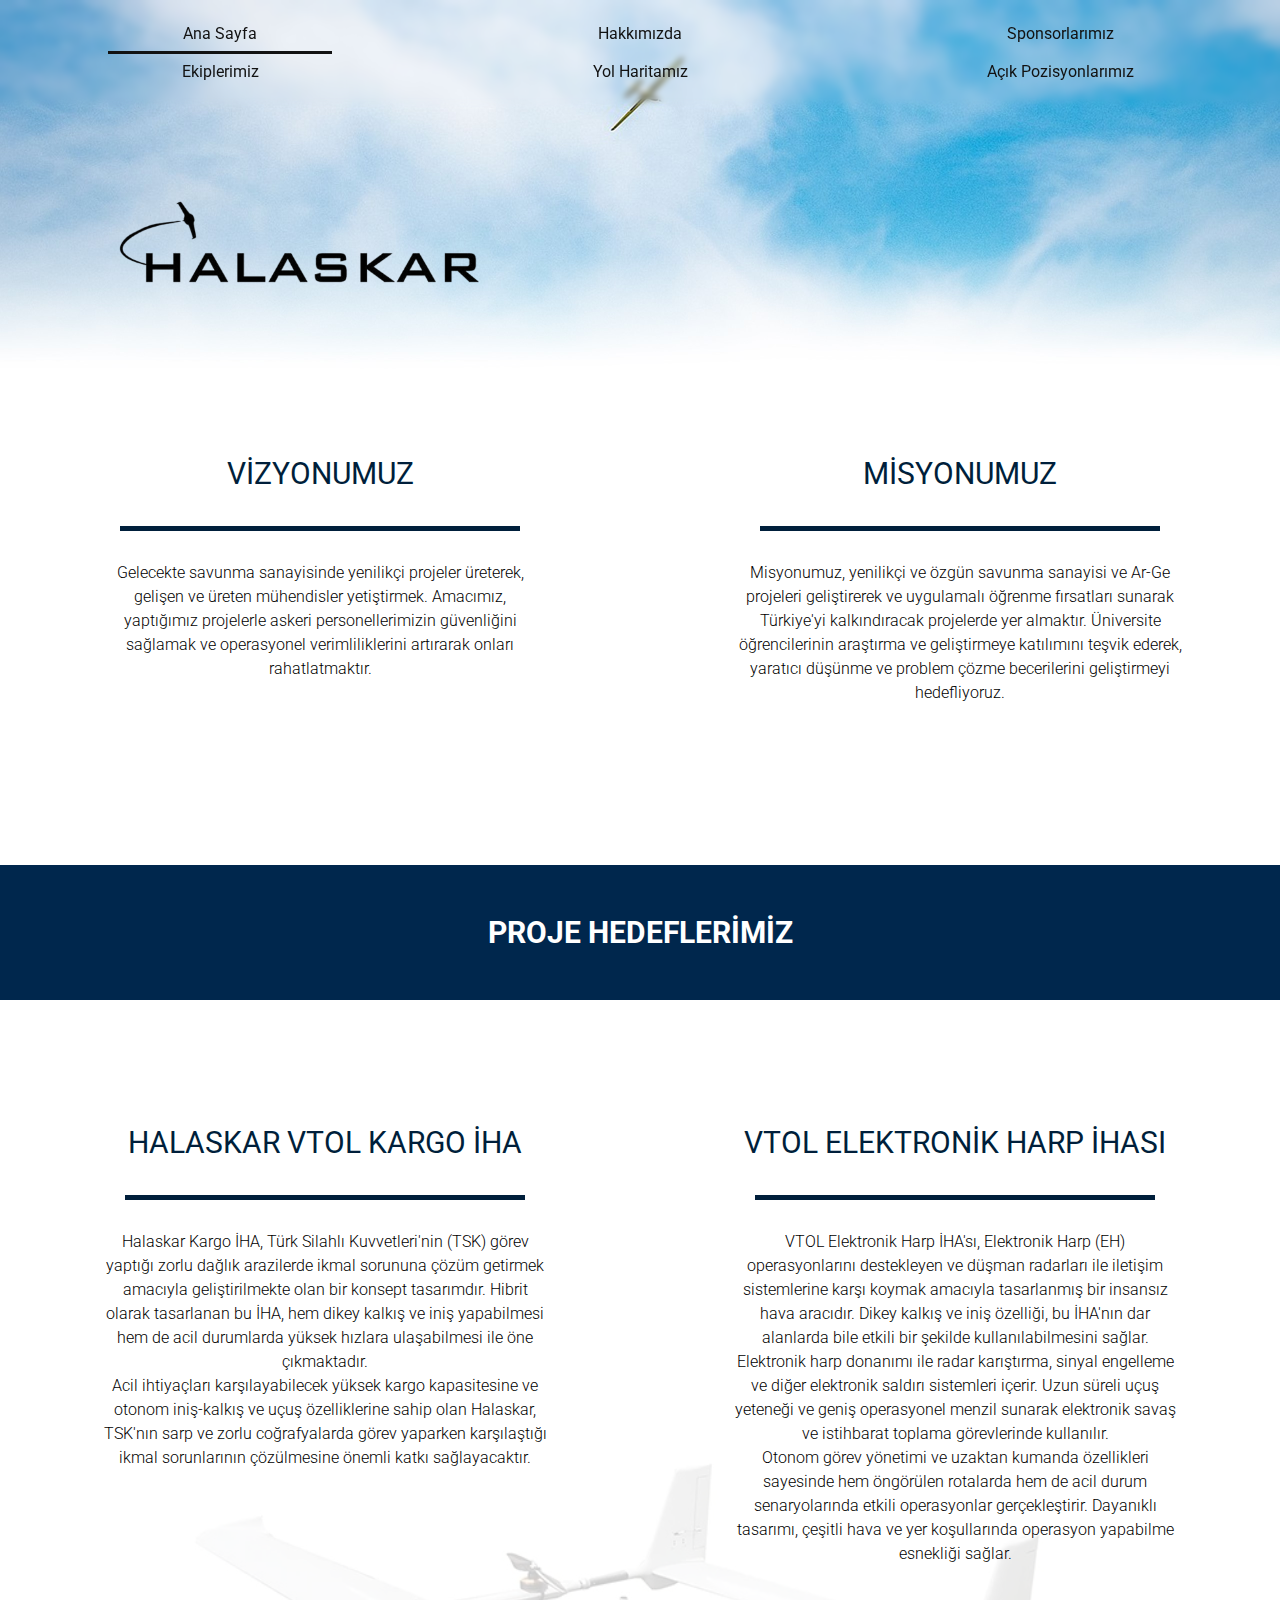
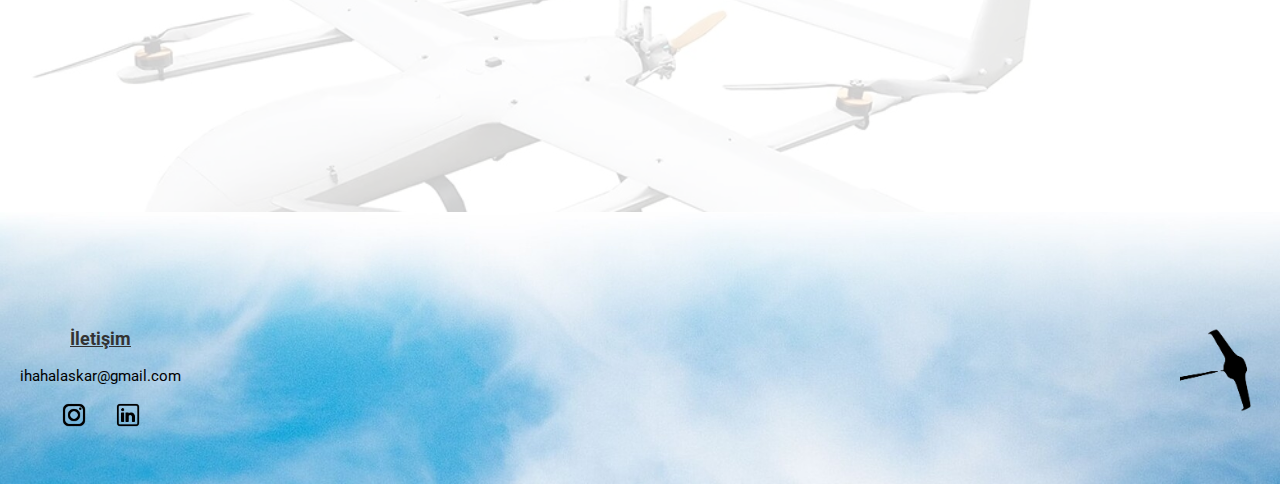
<file: index.html>
<!DOCTYPE html>
<html lang="en">
  <head>
    <meta charset="UTF-8" />
    <meta name="viewport" content="width=device-width, initial-scale=1.0" />
    <title>Halaskar</title>
    <link rel="stylesheet" href="styles.css" />
  </head>
  <body>
    <header class="header">
      <nav class="navbar">
        <a href="index.html" class="active">Ana Sayfa</a>
        <a href="hakkimizda.html" class="">Hakkımızda</a>
        <a href="sponsor.html" class="">Sponsorlarımız</a>
        <a href="ekiplerimiz.html" class="">Ekiplerimiz</a>
        <a href="yol_haritamiz.html" class="">Yol Haritamız</a>
        <a href="acik_pozisyonlar.html" class="">Açık Pozisyonlarımız</a>
      </nav>
    </header>
    <main> 
      <div class = "index-header">
        <div class="logo">
            <img src="assets/img/logos/logo arkaplansız.png" alt="Halaskar logo">
        </div>
      </div>
      <section class = "vizmis">
        <div class = "projects">
          <div class = "project">
            <div class = "title">
              <p>VİZYONUMUZ</p>
            </div>
            <hr class = "divider">
            <div class = "content">
              <p>Gelecekte savunma sanayisinde yenilikçi projeler üreterek, gelişen ve üreten mühendisler yetiştirmek. Amacımız, yaptığımız projelerle askeri personellerimizin güvenliğini sağlamak ve operasyonel verimliliklerini artırarak onları rahatlatmaktır.</p>
          </div>
        </div>
        <div class = "project">
          <div class = "title">
            <p>MİSYONUMUZ</p>
          </div>
          <hr class = "divider">
          <div class = "content">
            <p>Misyonumuz, yenilikçi ve özgün savunma sanayisi ve Ar-Ge projeleri geliştirerek ve uygulamalı öğrenme fırsatları sunarak Türkiye'yi kalkındıracak projelerde yer almaktır. Üniversite öğrencilerinin araştırma ve geliştirmeye katılımını teşvik ederek, yaratıcı düşünme ve problem çözme becerilerini geliştirmeyi hedefliyoruz.
              </p>
          </div>
        
      </section>
      <section class = "hedeflerimiz">
        <div class = "title mak">
          <h4>PROJE HEDEFLERİMİZ</h4>
        </div>
        <div class = "projects">
          <div class = "project">
            <div class = "title">
              <p>HALASKAR VTOL KARGO İHA</p>
            </div>
            <hr class = "divider">
            <div class = "content">
              <p>Halaskar Kargo İHA, Türk Silahlı Kuvvetleri'nin (TSK) görev yaptığı zorlu dağlık arazilerde
                ikmal sorununa çözüm getirmek amacıyla geliştirilmekte olan bir konsept tasarımdır.
                Hibrit olarak tasarlanan bu İHA, hem dikey kalkış ve iniş yapabilmesi hem de acil durumlarda yüksek hızlara ulaşabilmesi ile öne çıkmaktadır.
                <br>Acil ihtiyaçları karşılayabilecek yüksek kargo kapasitesine ve otonom iniş-kalkış ve
                uçuş özelliklerine sahip olan Halaskar, TSK'nın sarp ve zorlu coğrafyalarda görev yaparken
                
                karşılaştığı ikmal sorunlarının çözülmesine önemli katkı sağlayacaktır.</p>
          </div>
        </div>
        <div class = "project">
          <div class = "title">
            <p>VTOL ELEKTRONİK HARP İHASI</p>
          </div>
          <hr class = "divider">
          <div class = "content">
            <p>VTOL Elektronik Harp İHA'sı, Elektronik Harp (EH) operasyonlarını destekleyen
              ve düşman radarları ile iletişim sistemlerine karşı koymak amacıyla
              tasarlanmış bir insansız hava aracıdır. Dikey kalkış ve iniş özelliği, bu İHA'nın
              dar alanlarda bile etkili bir şekilde kullanılabilmesini sağlar.
              <br>Elektronik harp donanımı ile radar karıştırma, sinyal engelleme
              ve diğer elektronik saldırı sistemleri içerir.
              Uzun süreli uçuş yeteneği ve geniş operasyonel menzil sunarak
              elektronik savaş ve istihbarat toplama görevlerinde kullanılır.
              <br>Otonom görev yönetimi ve uzaktan kumanda özellikleri sayesinde
              hem öngörülen rotalarda hem de acil durum senaryolarında etkili operasyonlar gerçekleştirir.
              Dayanıklı tasarımı, çeşitli hava ve yer koşullarında operasyon yapabilme esnekliği sağlar.
              </p>
          </div>
        
      </section>
    </main>

     <footer class="index-footer">
        <div class="contact">
            <h3><u>İletişim</u></h3>
            <p><a href="mailto:ihahalaskar@gmail.com">ihahalaskar@gmail.com</a></p>
            <div class="socials">
                <a href="https://www.instagram.com/ituhalaskar/" target="_blank"><img src="assets/img/logos/instagram.png" alt="Instagram"></a>
                <a href="https://www.linkedin.com/company/halaskar-i%CC%87ha-tak%C4%B1m%C4%B1/" target="_blank"><img src="assets/img/logos/linkedin.png" alt="LinkedIn"></a>
            </div>
        </div>
        <div class="logo">
            <img src="images/kucuklogo.png" alt="Halaskar logo">
        </div>
    </footer>
  </body>
</html>
</file>
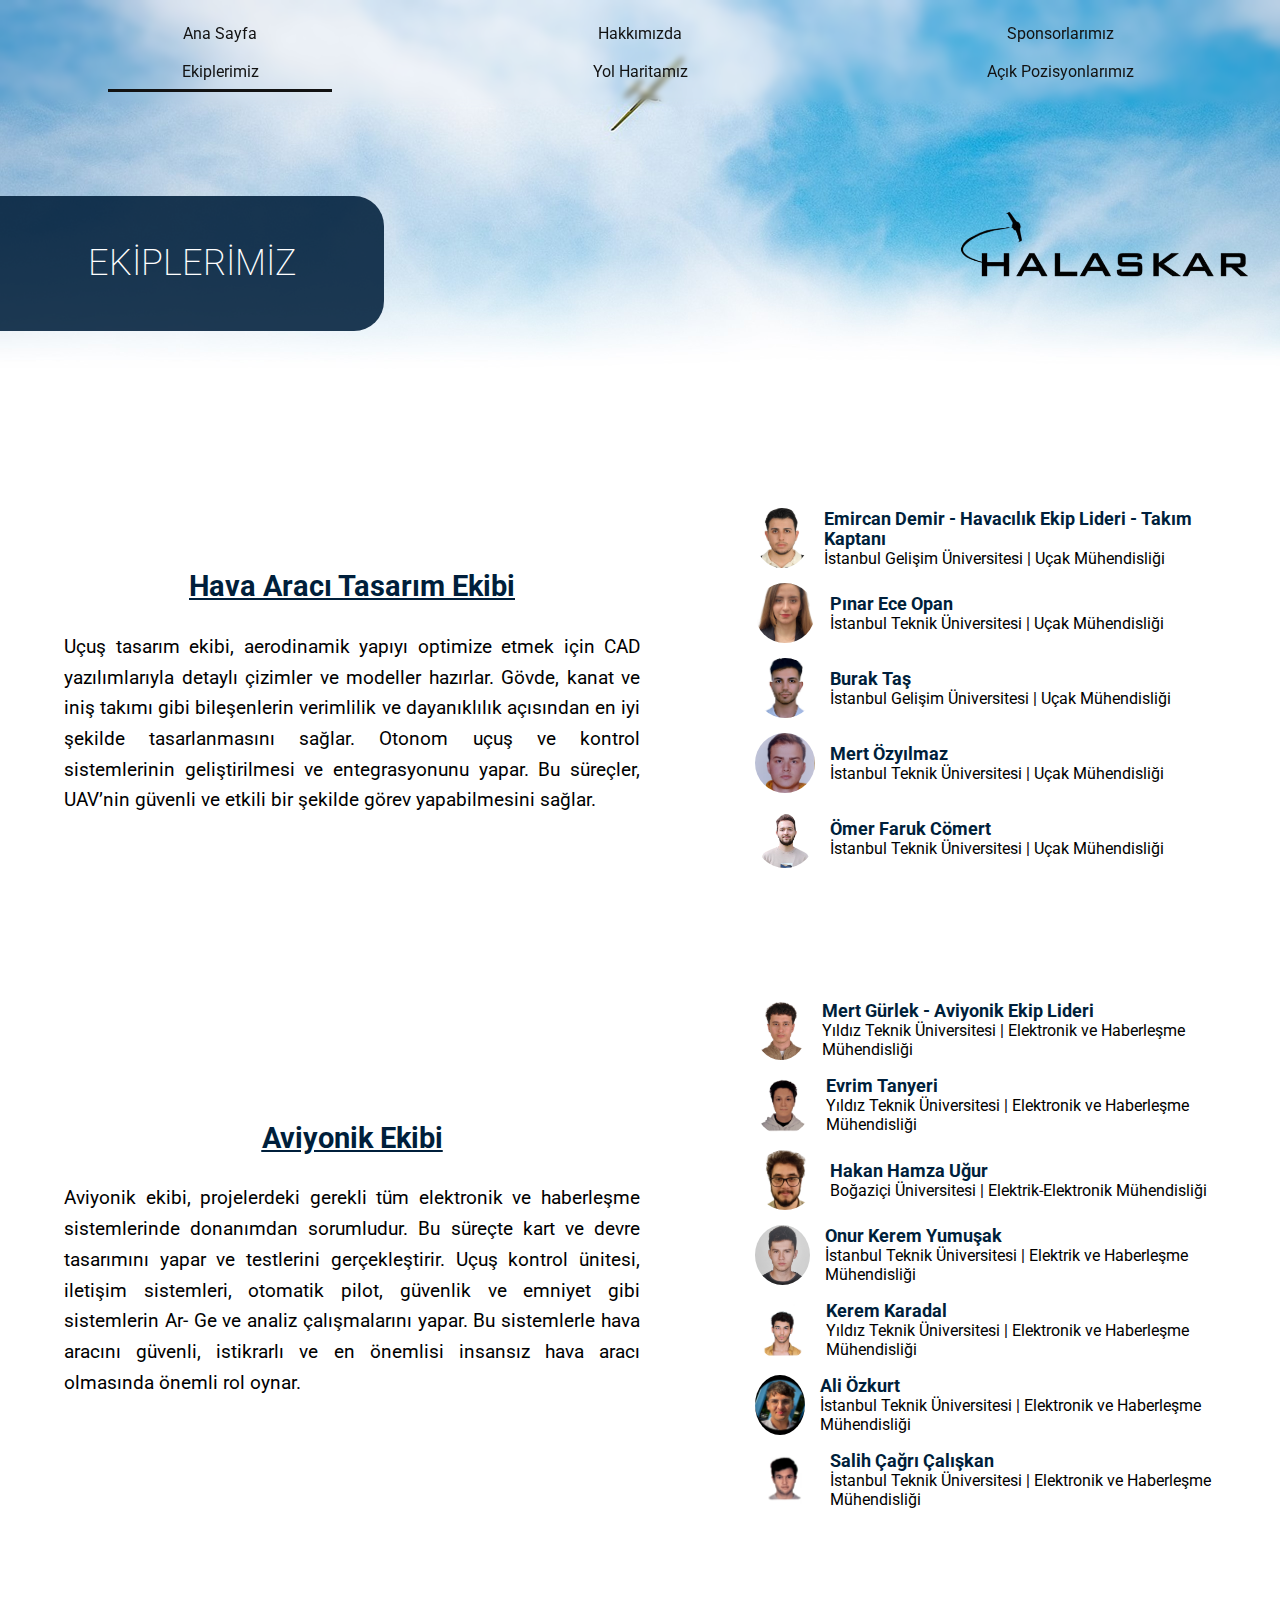
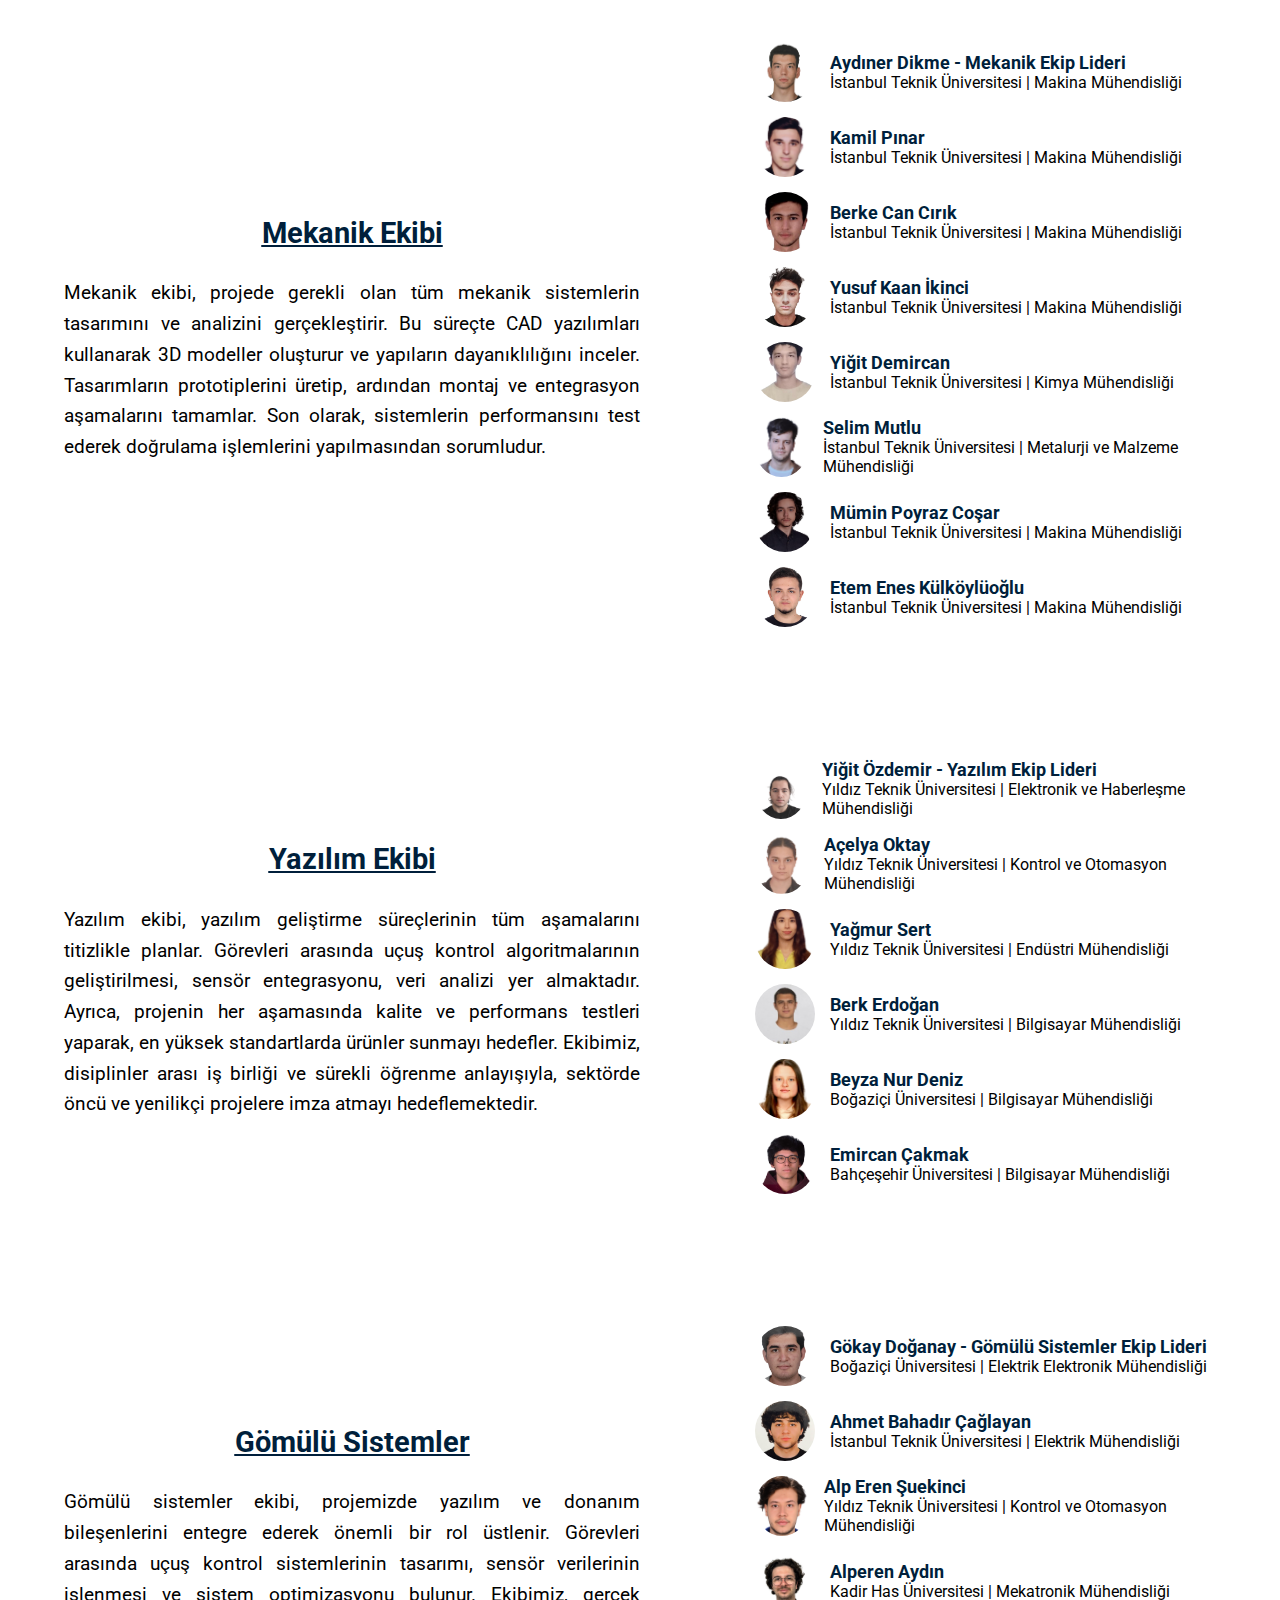
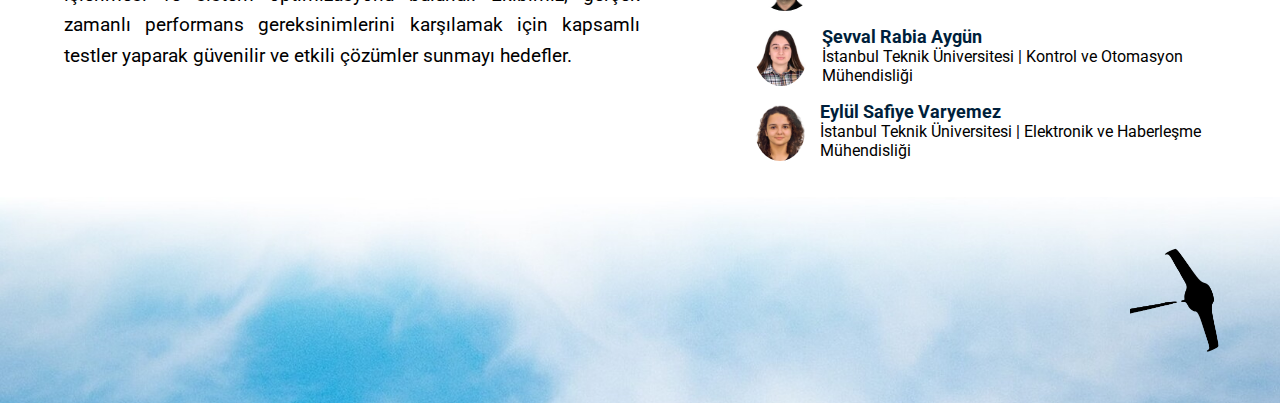
<file: ekiplerimiz.html>
<!DOCTYPE html>
<html lang="en">
<head>
    <meta charset="UTF-8">
    <meta name="viewport" content="width=device-width, initial-scale=1.0">
    <title>Takımlarımız</title>
    <link rel="stylesheet" href="styles.css">
</head>
<body>

    <header class="header">
        <nav class="navbar">
            <a href="index.html" class="">Ana Sayfa</a>
            <a href="hakkimizda.html" class="">Hakkımızda</a>
            <a href="sponsor.html" class="">Sponsorlarımız</a>
            <a href="ekiplerimiz.html" class="active">Ekiplerimiz</a>
            <a href="yol_haritamiz.html" class="">Yol Haritamız</a>
            <a href="acik_pozisyonlar.html" class="">Açık Pozisyonlarımız</a>
        </nav>
    </header>

    <main>
        <div class = "ekip-header">
            <div class = "title"><h5 class="h5c">EKİPLERİMİZ</h5></div>
            <div class="logo">
                <img src="assets/img/logos/logo arkaplansız.png" alt="Halaskar logo">
            </div>
        </div>
        <section class="team-section">
            
            
            <div class="team-group">
                <div class="team-description">
                    <h3><u>Hava Aracı Tasarım Ekibi</u></h3>
                    <p>Uçuş tasarım ekibi, aerodinamik yapıyı optimize etmek
                        için CAD yazılımlarıyla detaylı çizimler ve modeller
                        hazırlar. Gövde, kanat ve iniş takımı gibi bileşenlerin
                        verimlilik ve dayanıklılık açısından en iyi şekilde
                        tasarlanmasını sağlar. Otonom uçuş ve kontrol
                        sistemlerinin geliştirilmesi ve entegrasyonunu yapar.
                        Bu süreçler, UAV’nin güvenli ve etkili bir şekilde görev
                        yapabilmesini sağlar.
                    </p>
                </div>
                <ul>
                    <li>
                        <img src="assets/img/member_photos/emircan_demir.png" alt="Emircan Demir"> 
                        <div>
                            <b>Emircan Demir - Havacılık Ekip Lideri - Takım Kaptanı</b><br>
                            <span>İstanbul Gelişim Üniversitesi | Uçak Mühendisliği</span>
                        </div>
                    </li>
                    <li>
                        <img src="assets/img/member_photos/pınar_ece_opan.png" alt="Pınar Ece Opan"> 
                        <div>
                            <b>Pınar Ece Opan</b><br>
                            <span>İstanbul Teknik Üniversitesi | Uçak Mühendisliği</span>
                        </div>
                    </li>
                    <li>
                        <img src="assets/img/member_photos/burak_taş.png" alt="Burak Taş"> 
                        <div>
                            <b>Burak Taş</b><br>
                            <span>İstanbul Gelişim Üniversitesi | Uçak Mühendisliği</span>
                        </div>
                    </li>
                    <li>
                        <img src="assets/img/member_photos/mertözyılmaz.jpg" alt="Neris Lo"> 
                        <div>
                            <b>Mert Özyılmaz</b><br>
                            <span>İstanbul Teknik Üniversitesi | Uçak Mühendisliği</span>
                        </div>
                    </li>
                    <li>
                        <img src="assets/img/member_photos/ömer_faruk_cömert.png" alt="Ömer Faruk Cömert"> 
                        <div>
                            <b>Ömer Faruk Cömert</b><br>
                            <span>İstanbul Teknik Üniversitesi | Uçak Mühendisliği</span>
                        </div>
                    </li>
                </ul>
            </div>
            <div class="team-group">    
                <div class="team-description">
                    <h3><u>Aviyonik Ekibi</u></h3>
                    <p>Aviyonik ekibi, projelerdeki gerekli tüm elektronik ve
                        haberleşme sistemlerinde donanımdan sorumludur.
                        Bu süreçte kart ve devre tasarımını yapar ve testlerini
                        gerçekleştirir. Uçuş kontrol ünitesi, iletişim sistemleri,
                        otomatik pilot, güvenlik ve emniyet gibi sistemlerin Ar-
                        Ge ve analiz çalışmalarını yapar. Bu sistemlerle hava
                        aracını güvenli, istikrarlı ve en önemlisi insansız hava
                        aracı olmasında önemli rol oynar.
                    </p>
                </div>
                <ul>
                    <li>
                        <img src="assets/img/member_photos/hüseyin_mert_gürlek.png" alt="Mert Gürlek"> 
                        <div>
                            <b>Mert Gürlek - Aviyonik Ekip Lideri</b><br>
                            <span>Yıldız Teknik Üniversitesi | Elektronik ve Haberleşme Mühendisliği</span>
                        </div>
                    </li>
                    <li>
                        <img src="assets/img/member_photos/evrim_tanyeri.png" alt="Evrim Tanyeri"> 
                        <div>
                            <b>Evrim Tanyeri</b><br>
                            <span>Yıldız Teknik Üniversitesi | Elektronik ve Haberleşme Mühendisliği</span>
                        </div>
                    </li>
                    <li>
                        <img src="assets/img/member_photos/hakan_hamza_uğur.png" alt="Hakan Hamza Uğur"> 
                        <div>
                            <b>Hakan Hamza Uğur</b><br>
                            <span>Boğaziçi Üniversitesi | Elektrik-Elektronik Mühendisliği</span>
                        </div>
                    </li>
                    <li>
                        <img src="assets/img/member_photos/onurkeremyumuşak.jpg" alt="Gökay Doğanay"> 
                        <div>
                            <b>Onur Kerem Yumuşak</b><br>
                            <span>İstanbul Teknik Üniversitesi | Elektrik ve Haberleşme Mühendisliği</span>
                        </div>
                    </li>
                    <li>
                        <img src="assets/img/member_photos/keremkaradal.jpg" alt="Kerem Karadal"> 
                        <div>
                            <b>Kerem Karadal</b><br>
                            <span>Yıldız Teknik Üniversitesi | Elektronik ve Haberleşme Mühendisliği</span>
                        </div>
                    </li>
                    <li>
                        <img src="assets/img/member_photos/aliözkurt.jpeg" alt="Eylül Varyemez"> 
                        <div>
                            <b>Ali Özkurt</b><br>
                            <span>İstanbul Teknik Üniversitesi | Elektronik ve Haberleşme Mühendisliği</span>
                        </div>
                    </li>
                    <li>
                        <img src="assets/img/member_photos/salihçağrıçalışkan.jpg" alt="Eylül Varyemez"> 
                        <div>
                            <b>Salih Çağrı Çalışkan</b><br>
                            <span>İstanbul Teknik Üniversitesi | Elektronik ve Haberleşme Mühendisliği</span>
                        </div>
                    </li>
                </ul>
            </div>
            <div class="team-group">
                <div class="team-description">
                    <h3><u>Mekanik Ekibi</u></h3>
                    <p>Mekanik ekibi, projede gerekli olan tüm mekanik sistemlerin
                        tasarımını ve analizini gerçekleştirir. Bu süreçte CAD yazılımları
                        kullanarak 3D modeller oluşturur ve yapıların dayanıklılığını
                        inceler. Tasarımların prototiplerini üretip, ardından montaj ve
                        entegrasyon aşamalarını tamamlar. Son olarak, sistemlerin
                        performansını test ederek doğrulama işlemlerini yapılmasından
                        sorumludur.
                    </p>
                </div>
                <ul>
                    <li>
                        <img src="assets/img/member_photos/aydıner_dikme.png" alt="Aydıner Dikme"> 
                        <div>
                            <b>Aydıner Dikme - Mekanik Ekip Lideri</b><br>
                            <span>İstanbul Teknik Üniversitesi | Makina Mühendisliği</span>
                        </div>
                    </li>
                    <li>
                        <img src="assets/img/member_photos/kamil_pınar.png" alt="Kamil Pınar"> 
                        <div>
                            <b>Kamil Pınar</b><br>
                            <span>İstanbul Teknik Üniversitesi | Makina Mühendisliği</span>
                        </div>
                    </li>
                    <li>
                        <img src="assets/img/member_photos/berke_can_kırık.png" alt="Berke Can Cırık"> 
                        <div>
                            <b>Berke Can Cırık</b><br>
                            <span>İstanbul Teknik Üniversitesi | Makina Mühendisliği</span>
                        </div>
                    </li>
                    <li>
                        <img src="assets/img/member_photos/yusuf_kaan_ikinci.png" alt="Yusuf Kaan İkinci"> 
                        <div>
                            <b>Yusuf Kaan İkinci</b><br>
                            <span>İstanbul Teknik Üniversitesi | Makina Mühendisliği</span>
                        </div>
                    </li>
                    <li>
                        <img src="assets/img/member_photos/yiğit_demircan.png" alt="Yiğit Demircan"> 
                        <div>
                            <b>Yiğit Demircan</b><br>
                            <span>İstanbul Teknik Üniversitesi | Kimya Mühendisliği</span>
                        </div>
                    </li>
                    <li>
                        <img src="assets/img/member_photos/selim_mutlu.png" alt="Selim Mutlu"> 
                        <div>
                            <b>Selim Mutlu</b><br>
                            <span>İstanbul Teknik Üniversitesi | Metalurji ve Malzeme Mühendisliği</span>
                        </div>
                    </li>
                    <li>
                        <img src="assets/img/member_photos/mümin_poyraz_coşar.png" alt="Mümin Poyraz Coşar"> 
                        <div>
                            <b>Mümin Poyraz Coşar</b><br>
                            <span>İstanbul Teknik Üniversitesi | Makina Mühendisliği</span>
                        </div>
                    </li>
                    <li>
                        <img src="assets/img/member_photos/etemenes.jpeg" alt="Mümin Poyraz Coşar"> 
                        <div>
                            <b>Etem Enes Külköylüoğlu</b><br>
                            <span>İstanbul Teknik Üniversitesi | Makina Mühendisliği</span>
                        </div>
                    </li>
                </ul>
            </div>
            <div class="team-group">
               
                <div class="team-description ">
                    <h3><u>Yazılım Ekibi</u></h3>
                    <p>Yazılım ekibi, yazılım geliştirme süreçlerinin tüm
                        aşamalarını titizlikle planlar. Görevleri arasında
                        uçuş kontrol algoritmalarının geliştirilmesi, sensör
                        entegrasyonu, veri analizi yer almaktadır. Ayrıca,
                        projenin her aşamasında kalite ve performans
                        testleri yaparak, en yüksek standartlarda ürünler
                        sunmayı hedefler. Ekibimiz, disiplinler arası iş
                        birliği ve sürekli öğrenme anlayışıyla, sektörde
                        öncü ve yenilikçi projelere imza atmayı
                        hedeflemektedir.
                    </p>
                    
                </div>
                <ul>
                    <li>
                        <img src="assets/img/member_photos/yiğit_özdemir.png" alt="Yiğit Özdemir"> 
                        <div>
                            <b>Yiğit Özdemir - Yazılım Ekip Lideri</b><br>
                            <span>Yıldız Teknik Üniversitesi | Elektronik ve Haberleşme Mühendisliği</span>
                        </div>
                    </li>
                    <li>
                        <img src="assets/img/member_photos/açelya_oktay.png" alt="Açelya Oktay"> 
                        <div>
                            <b>Açelya Oktay</b><br>
                            <span>Yıldız Teknik Üniversitesi | Kontrol ve Otomasyon Mühendisliği</span>
                        </div>
                    </li>
                    <li>
                        <img src="assets/img/member_photos/yagmur_sert.png" alt="Yağmur Sert"> 
                        <div>
                            <b>Yağmur Sert</b><br>
                            <span>Yıldız Teknik Üniversitesi | Endüstri Mühendisliği</span>
                        </div>
                    </li>
                    <li>
                        <img src="assets/img/member_photos/berk_erdoğan.png" alt="Berk Erdoğan"> 
                        <div>
                            <b>Berk Erdoğan</b><br>
                            <span>Yıldız Teknik Üniversitesi | Bilgisayar Mühendisliği</span>
                        </div>
                    </li>
                    <li>
                        <img src="assets/img/member_photos/beyza_nur_deniz.png" alt="Beyza Nur Deniz"> 
                        <div>
                            <b>Beyza Nur Deniz</b><br>
                            <span>Boğaziçi Üniversitesi | Bilgisayar Mühendisliği</span>
                        </div>
                    </li>
                    <li>
                        <img src="assets/img/member_photos/emircan_çakmak.jpg" alt="Emircan Çakmak"> 
                        <div>
                            <b>Emircan Çakmak</b><br>
                            <span>Bahçeşehir Üniversitesi | Bilgisayar Mühendisliği</span>
                        </div>
                    </li>
                </ul>



            </div>
            <div class="team-group last">
               
                <div class="team-description ">
                    <h3><u>Gömülü Sistemler</u></h3>
                    <p>
                        Gömülü sistemler ekibi, projemizde yazılım ve donanım bileşenlerini entegre ederek önemli bir rol üstlenir. Görevleri arasında uçuş kontrol sistemlerinin tasarımı, sensör verilerinin işlenmesi ve sistem optimizasyonu bulunur. Ekibimiz, gerçek zamanlı performans gereksinimlerini karşılamak için kapsamlı testler yaparak güvenilir ve etkili çözümler sunmayı hedefler.
                    </p>
                </div>
                <ul>
                    <li>
                        <img src="assets/img/member_photos/gökay_doğanay.png" alt="Yiğit Özdemir"> 
                        <div>
                            <b>Gökay Doğanay - Gömülü Sistemler Ekip Lideri</b><br>
                            <span>Boğaziçi Üniversitesi | Elektrik Elektronik Mühendisliği</span>
                        </div>
                    </li>
                    <li>
                        <img src="assets/img/member_photos/ahmetbahadır.jpeg" alt="Açelya Oktay"> 
                        <div>
                            <b>Ahmet Bahadır Çağlayan</b><br>
                            <span>İstanbul Teknik Üniversitesi | Elektrik Mühendisliği</span>
                        </div>
                    </li>
                    <li>
                        <img src="assets/img/member_photos/alperen.jpg" alt="Yağmur Sert"> 
                        <div>
                            <b>Alp Eren Şuekinci</b><br>
                            <span>Yıldız Teknik Üniversitesi | Kontrol ve Otomasyon Mühendisliği</span>
                        </div>
                    </li>
                    <li>
                        <img src="assets/img/member_photos/alperenaydın.jpg" alt="Berk Erdoğan"> 
                        <div>
                            <b>Alperen Aydın</b><br>
                            <span>Kadir Has Üniversitesi | Mekatronik Mühendisliği</span>
                        </div>
                    </li>
                    <li>
                        <img src="assets/img/member_photos/şevvalrabia.jpeg" alt="Beyza Nur Deniz"> 
                        <div>
                            <b>Şevval Rabia Aygün</b><br>
                            <span>İstanbul Teknik Üniversitesi | Kontrol ve Otomasyon Mühendisliği</span>
                        </div>
                    </li>
                    <li>
                        <img src="assets/img/member_photos/eylül_safiye_varyemez.png" alt="Emircan Çakmak"> 
                        <div>
                            <b>Eylül Safiye Varyemez</b><br>
                            <span>İstanbul Teknik Üniversitesi | Elektronik ve Haberleşme Mühendisliği</span>
                        </div>
                    </li>
                </ul>



            </div>
        </section>
    </main>
    <footer class = "ekip-footer">
            <img src="assets/img/logos/küçük logo arkaplansız.png" alt="Halaskar logo">
    </footer>
</body>
</html>
</file>
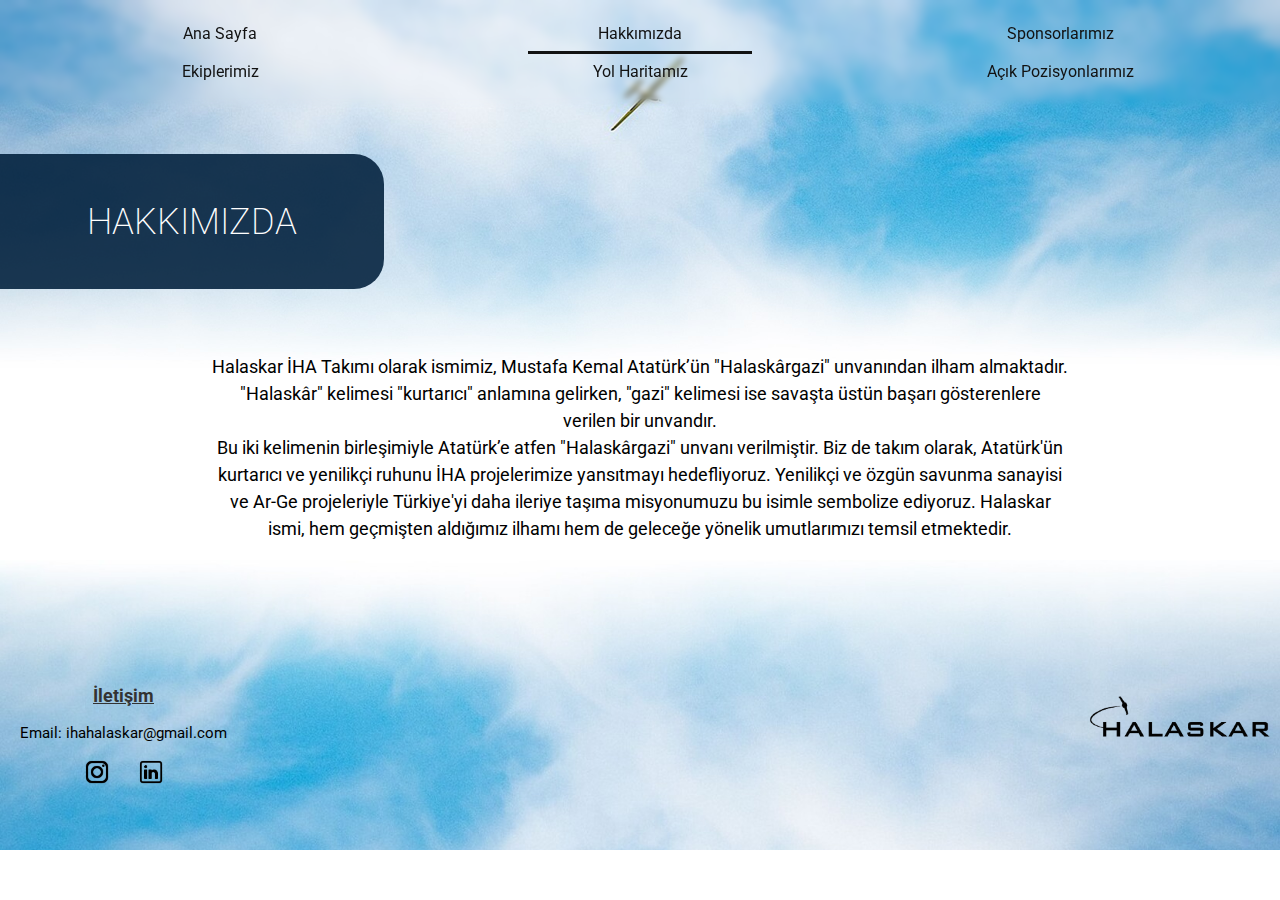
<file: hakkimizda.html>
<!DOCTYPE html>
<html lang="tr">
<head>
    <meta charset="UTF-8">
    <meta name="viewport" content="width=device-width, initial-scale=1.0">
    <title>Hakkımızda</title>
    <link rel="stylesheet" href="styles.css">
</head>
<body>
    <header class="header">
        <nav class="navbar">
            <a href="index.html" class="">Ana Sayfa</a>
            <a href="hakkimizda.html" class="active">Hakkımızda</a>
            <a href="sponsor.html" class="">Sponsorlarımız</a>
            <a href="ekiplerimiz.html" class="">Ekiplerimiz</a>
            <a href="yol_haritamiz.html" class="">Yol Haritamız</a>
            <a href="acik_pozisyonlar.html" class="">Açık Pozisyonlarımız</a>
        </nav>
    </header>
    
    <section class="about-us">
        <div class = "title xdddd"><h5 class="h5c">HAKKIMIZDA</h5></div>
        <div class = "content">
            <p>Halaskar İHA Takımı olarak ismimiz, Mustafa Kemal Atatürk’ün "Halaskârgazi" unvanından ilham almaktadır.<br>
            "Halaskâr" kelimesi "kurtarıcı" anlamına gelirken, "gazi" kelimesi ise savaşta üstün başarı gösterenlere verilen bir unvandır.<br>
            Bu iki kelimenin birleşimiyle Atatürk’e atfen "Halaskârgazi" unvanı verilmiştir. Biz de takım olarak, Atatürk'ün kurtarıcı ve yenilikçi 
            ruhunu İHA projelerimize yansıtmayı hedefliyoruz. Yenilikçi ve özgün savunma sanayisi ve Ar-Ge projeleriyle Türkiye'yi daha ileriye 
            taşıma misyonumuzu bu isimle sembolize ediyoruz. Halaskar ismi, hem geçmişten aldığımız ilhamı hem de geleceğe yönelik umutlarımızı 
            temsil etmektedir.</p>
        </p></div>
    </section>

    <footer class="positions-footer">
        <div class="contact">
            <h3><u>İletişim</u></h3>
            <p>Email: <a href="mailto:ihahalaskar@gmail.com">ihahalaskar@gmail.com</a></p>
            <div class="socials">
                <a href="https://www.instagram.com/ituhalaskar/" target="_blank"><img src="assets/img/logos/instagram.png" alt="Instagram"></a>
                <a href="https://www.linkedin.com/company/halaskar-i%CC%87ha-tak%C4%B1m%C4%B1/" target="_blank"><img src="assets/img/logos/linkedin.png" alt="LinkedIn"></a>
            </div>
        </div>
        <div class="logo">
            <img src="assets/img/logos/logo arkaplansız.png" alt="Halaskar logo">
        </div>
    </footer>
</body>
</html>
</file>
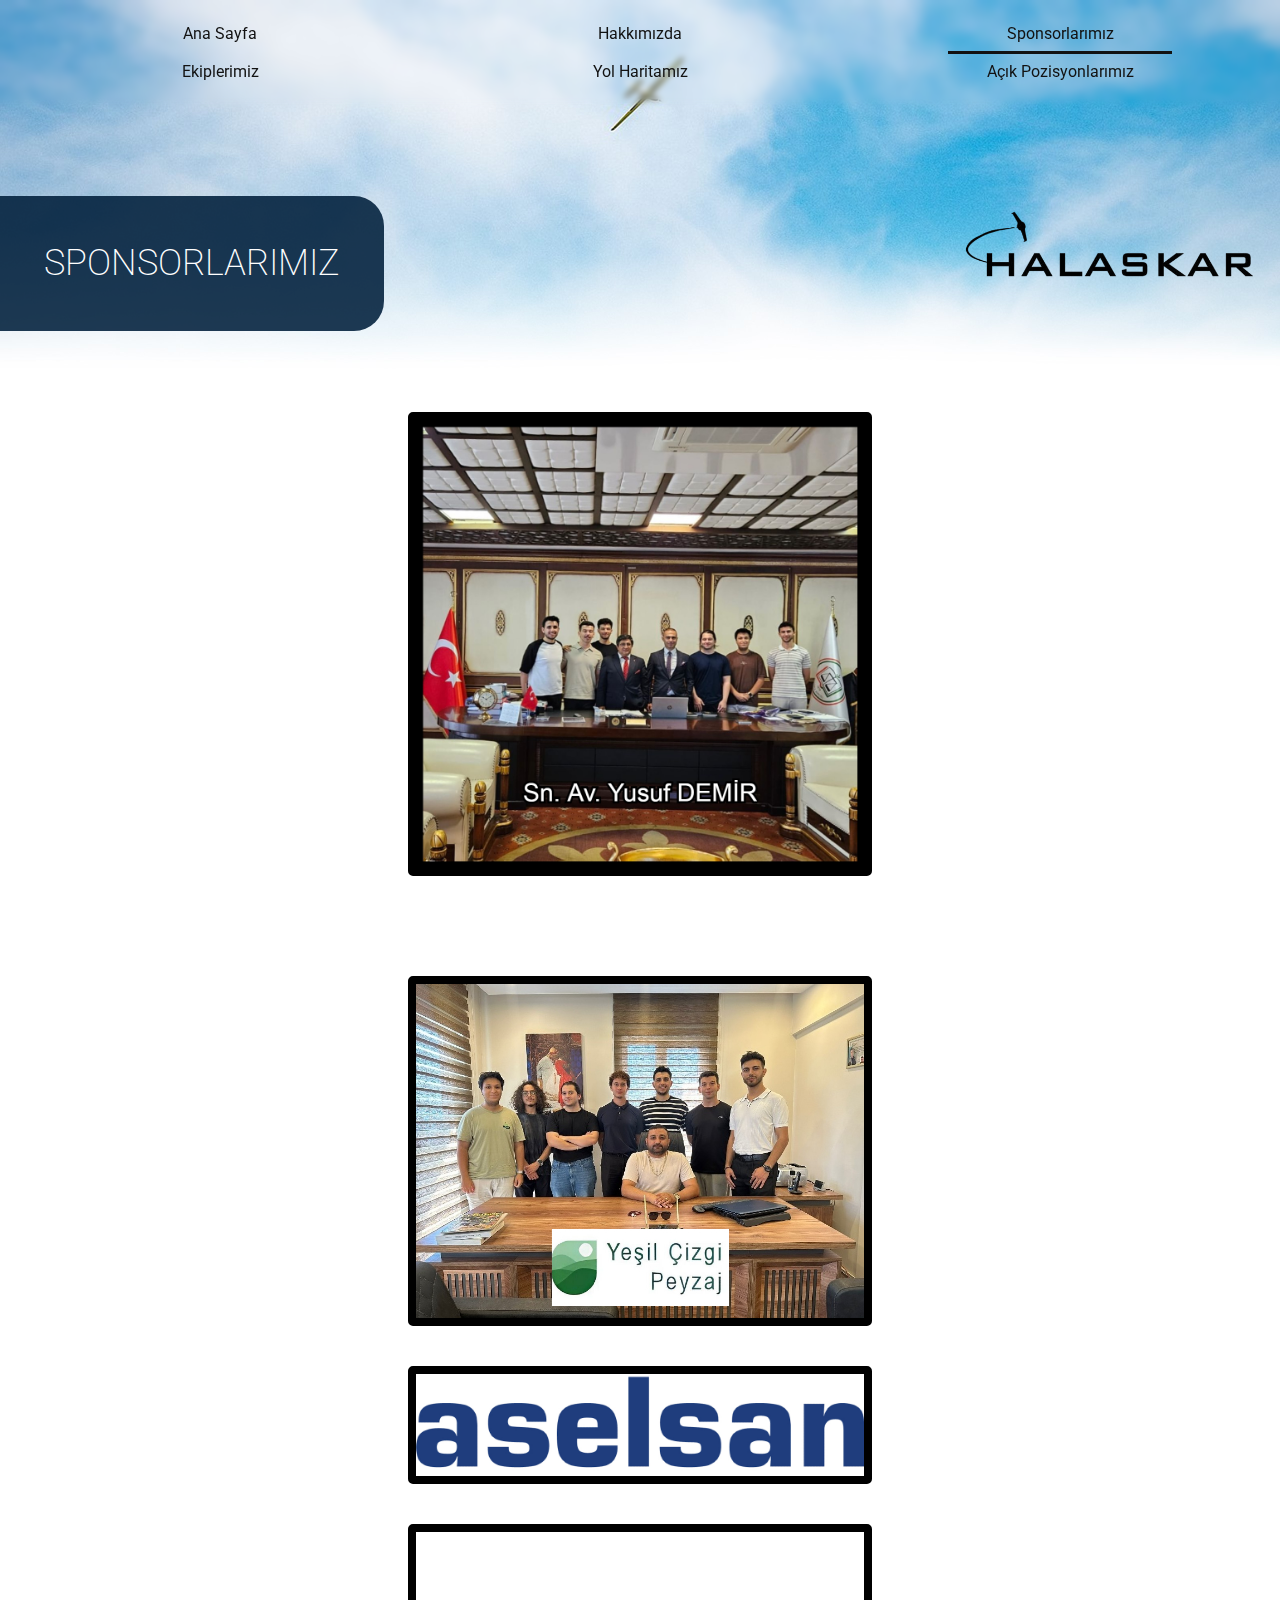
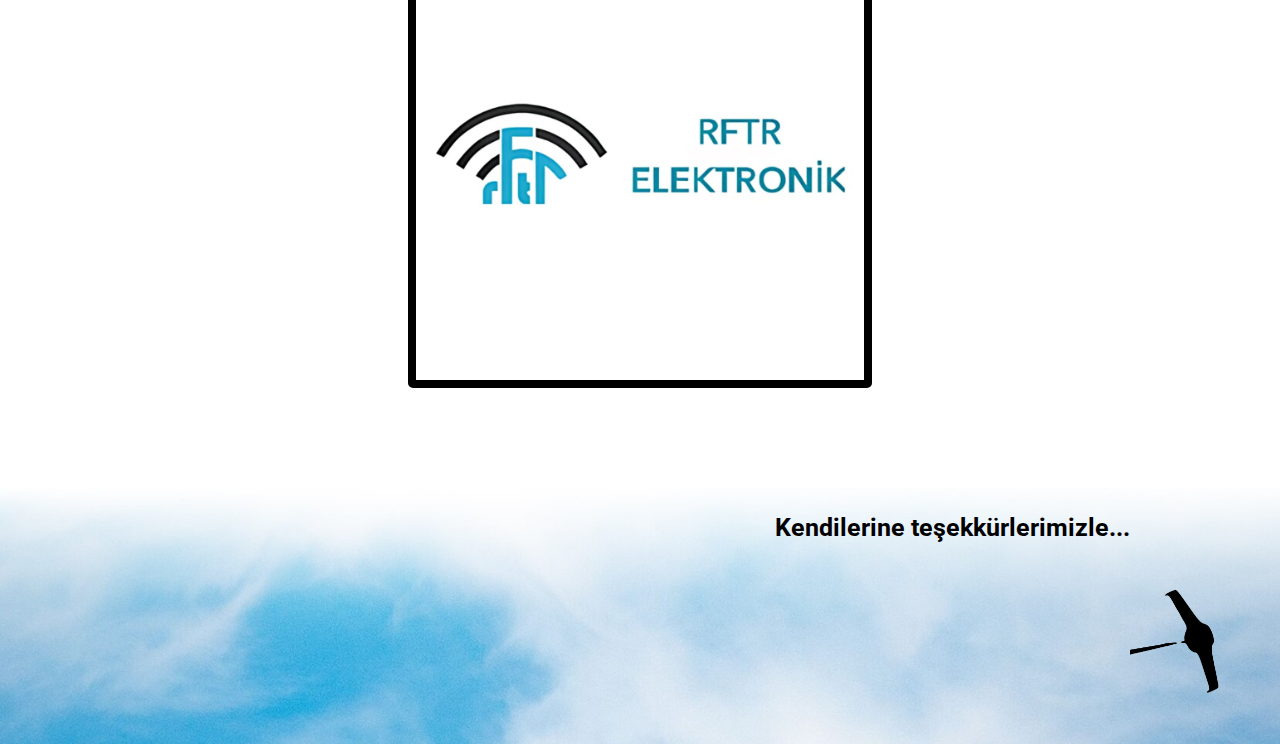
<file: sponsor.html>
<!DOCTYPE html>
<html lang="en">
<head>
    <meta charset="UTF-8">
    <meta name="viewport" content="width=device-width, initial-scale=1.0">
    <title>Sponsorlarımız</title>
    <link rel="stylesheet" href="styles.css">
</head>
<body>
    <header class="header">
        <nav class="navbar">
            <a href="index.html" class="">Ana Sayfa</a>
            <a href="hakkimizda.html" class="">Hakkımızda</a>
            <a href="sponsor.html" class="active">Sponsorlarımız</a>
            <a href="ekiplerimiz.html" class="">Ekiplerimiz</a>
            <a href="yol_haritamiz.html" class="">Yol Haritamız</a>
            <a href="acik_pozisyonlar.html" class="">Açık Pozisyonlarımız</a>
        </nav>
    </header>
    <main>
        <div class = "sponsor-header">
            <div class = "title"><h5 class="h5c">SPONSORLARIMIZ</h5></div>
            <div class="logo">
                <img src="assets/img/logos/logo arkaplansız.png" alt="Halaskar logo">
            </div>
        </div>
        <section class = "sponsors">
            <div class = "av-yusuf-demir">
                <img class="sp" src="assets/img/sponsors/av_yusuf_demir.jpg" alt="Av. Yusuf Demir">
            </div>
            <div class = "yesil-cizgi">
                <img class="sp"  src = "assets/img/sponsors/yesil_cizgi.jpg" alt = "Yeşil Çizgi">
            </div>
            <div class="aselsan">
                <img class="sp"  src= "assets/img/sponsors/aselsan.jpg" alt="Aselsan">
            </div>
            <div class ="rftr">
                <img class="sp"  src="assets/img/sponsors/rftr.jpg" alt="Rftr Elektronik">
            </div>       
        </section>
    </main>
    <footer class = "sponsor-footer">
        <p class="kendi"><b>Kendilerine teşekkürlerimizle...</b></p>
        <img src="assets/img/logos/küçük logo arkaplansız.png" alt="Halaskar logo">
    </footer>
</body>
</html>
</file>
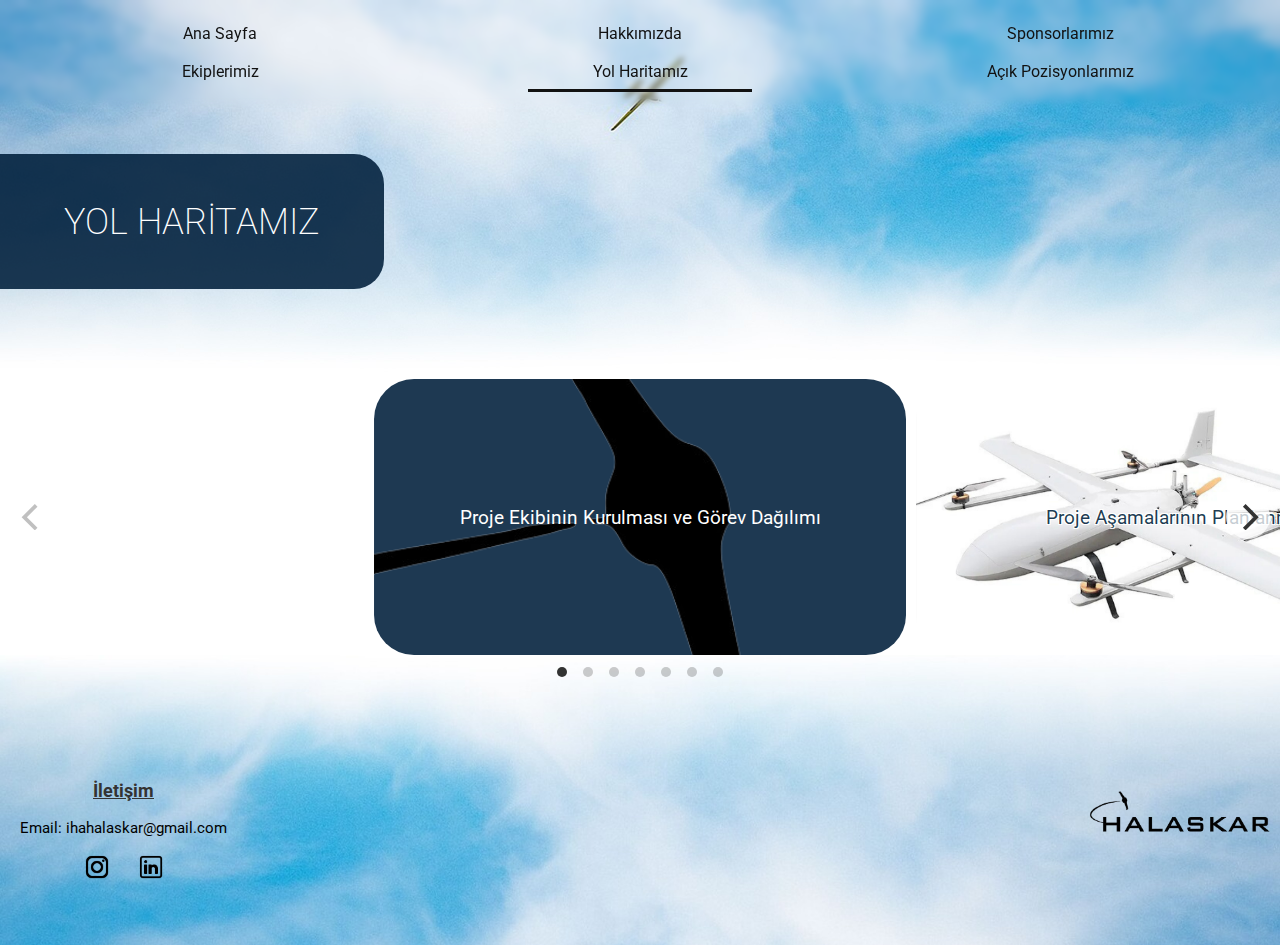
<file: yol_haritamiz.html>
<!DOCTYPE html>
<html lang="tr">
<head>
    
    <meta charset="UTF-8">
    <meta name="viewport" content="width=device-width, initial-scale=1.0">
    <title>Yol Haritamız</title>
    <link rel="stylesheet" href="flick.css" media="screen">

    <link rel="stylesheet" href="styles.css">
</head>
<body>
    <header class="header">
        <nav class="navbar">
            <a href="index.html" class="">Ana Sayfa</a>
            <a href="hakkimizda.html" class="">Hakkımızda</a>
            <a href="sponsor.html" class="">Sponsorlarımız</a>
            <a href="ekiplerimiz.html" class="">Ekiplerimiz</a>
            <a href="yol_haritamiz.html" class="active">Yol Haritamız</a>
            <a href="acik_pozisyonlar.html" class="">Açık Pozisyonlarımız</a>
        </nav>
    </header>
    
    <section class="path">
        <div class = "title"><h5 class="h5c">YOL HARİTAMIZ</h5></div>

       <div class="carsec">
        <div class="gallery js-flickity">
            <div class="gallery-cell first">
                <p class="textp">Proje Ekibinin Kurulması ve Görev Dağılımı</p>
            </div>
            <div class="gallery-cell second">
                <p class="textp">Proje Aşamalarının Planlanması</p>
            </div>
            <div class="gallery-cell thir">
                <p class="textp">Teknik İhtiyaçların Belirlenmesi ve Ekipman Seçimi</p>
            </div>
            <div class="gallery-cell">
                <p class="textp">Ekiplerin Organize Edilmesi</p>                
            </div>
            <div class="gallery-cell">
                <p class="textp">Ekiplerin Görevleriyle İlgili Araştırmalar ve Literatür Taramaları Sonrası Sunumlar Yapması</p>
            </div>
            <div class="gallery-cell">
                <p class="textp">Sponsorluk ve Yatırımcı Görüşmeleri</p>
            </div>
            <div class="gallery-cell">
                <p class="textp">Araştırmalarımız Projemizin ve Destekçilerimizin Gelişerek Devam Etmesi</p>
            </div>
          </div>
       </div>
    </section>

    <footer class="positions-footer">
        <div class="contact">
            <h3><u>İletişim</u></h3>
            <p>Email: <a href="mailto:ihahalaskar@gmail.com">ihahalaskar@gmail.com</a></p>
            <div class="socials">
                <a href="https://www.instagram.com/ituhalaskar/" target="_blank"><img src="assets/img/logos/instagram.png" alt="Instagram"></a>
                <a href="https://www.linkedin.com/company/halaskar-i%CC%87ha-tak%C4%B1m%C4%B1/" target="_blank"><img src="assets/img/logos/linkedin.png" alt="LinkedIn"></a>
            </div>
        </div>
        <div class="logo">
            <img src="assets/img/logos/logo arkaplansız.png" alt="Halaskar logo">
        </div>
    </footer>
    <script src="flick.js"></script>
</body>
</html>
</file>
<file: styles.css>
@import url('https://fonts.googleapis.com/css2?family=Roboto:ital,wght@0,100;0,300;0,400;0,500;0,700;0,900;1,100;1,300;1,400;1,500;1,700;1,900&display=swap');

html{
    width: 100% !important;
    
}

html, body {
    height: 100%;
    margin: 0 !important; 
    padding: 0 !important;
    font-family: "Roboto", monospace;
}

body {
    overflow-x: hidden;
    background-image: url('assets/img/sky+drone.jpg');
    background-size: cover;
    background-repeat: no-repeat;
    height: fit-content;
}


.header .navbar{

}

.header {
    position: sticky;
    width: 100%;
    top: 0;
    background-color: rgba(41, 26, 94, 0);
    text-align: center;
    padding: 1rem 0;
    z-index: 1000;
    backdrop-filter: blur(3px);
    mask-image: linear-gradient(to bottom, rgba(0, 0, 0, 1) 90%, rgba(0, 0, 0, 0));
    transition: all 0.3s ease;
    border-bottom: 1px solid transparent;
}

.header .navbar a {
    /*font-weight: bold;*/
    text-decoration: none;
    color: #121212;
    font-size: 1rem; /* 16 pixel büyüklüğü */
    padding: 0.5rem 1rem;
    display: inline-block;
    margin: 0 6rem; /* sağdaki ve soldakinden 4rem uzaklaşsın */
    position: sticky;
    top: 0;
    width: 15%;
    border-bottom: 0.2rem solid transparent; 
}

.header .navbar .active,
.header .navbar a:hover {
    border-color: var(--main-color);
    padding-bottom: 0.5rem;   
}

/* Responsive Navbar */
@media (max-width: 768px) {

    .header {
        padding: 0.5rem 0; /* Küçük ekranlarda daha az padding */
    }

    .header .navbar a {
        font-size: 0.9rem; /* Mobilde daha küçük font boyutu */
        padding: 0.3rem 0.5rem; /* Daha az padding */
        width: 24%; /* Buton genişliği */
        margin: 2.5%; /* Butonlar arasındaki boşluk */
        text-align: center; /* Metni ortalamak için */
    }
}

@media (max-width: 500px) {

    .header {
        padding: 0.5rem 0; /* Küçük ekranlarda daha az padding */
    }

    .header .navbar a {
        font-size: 0.6rem; /* Mobilde daha küçük font boyutu */
        padding: 0.3rem 0.5rem; /* Daha az padding */
        width: 20%; /* Buton genişliği */
        margin: 2.5%; /* Butonlar arasındaki boşluk */
        text-align: center; /* Metni ortalamak için */
    }
}

.index-header {
    margin-left: 100px;
    padding: 20px 0;
}

.index-header .logo img {
    width: 100%;
    max-width: 400px;
    margin: 0 auto;
}
/*INDEX*/



.vizmis {
    width: 100vw;
    margin-left: 0;    
}

.vizmis .title {
    background-color: #00274d;
    height: 10vw;
    color: white;
    text-align: center;
    font-weight: 400;
    font-size: 30px;
}

.vizmis .projects {
    position: relative;
    display: flex;
    justify-content: space-around;
    flex-wrap: wrap;
    z-index: 1; /* As z-index is greater value it will appear top */
    padding-bottom: 50px;
}

.vizmis .projects .project {
    width: 35vw;
    line-height: 1.5;
    text-align: center;
    margin-bottom: 30px;
}

/* Responsive for vizmis */
@media (max-width: 768px) {
    .index-header {
        margin-left: 0px;
        text-align: center;
        padding: 20px 0;
    }
    
    .index-header .logo img {
        width: 100%;
        max-width: 400px;
        margin: 0 auto;
    }
    .vizmis .projects .project {
        width: 80vw;
    }
}

.vizmis .projects .project .title {
    text-align: center;
    background-color: white;
    height: fit-content;
    color: #001f3b;
    font-weight: 400;
    margin-bottom: 0;
}

.vizmis .projects .project .divider {
    width: 100%;
    max-width: 400px;
    height: 5px;
    background-color: #001f3b;
    border: none;
    margin: 0 auto;
}

.vizmis .projects .project .content {
    text-align: center;
    font-size: 16px;
    font-weight: 300;
    margin-top: 30px;
    line-height: 1.5;
}

.hedeflerimiz {
    width: 100vw;
    margin-left: 0;
    margin-top: 5vw;
}

.hedeflerimiz .title {
    background-color: #00274d;
    height: 10vw;
    color: white;
    text-align: center;
    font-weight: 400;
    font-size: 30px;
}

.hedeflerimiz .projects {
    position: relative;
    background-image: url("images/buyuk_drone.jpeg");
    background-size: cover;
    background-repeat: no-repeat;
    display: flex;
    justify-content: space-around;
    flex-wrap: wrap;
    z-index: 1;
    margin-top: 10vh;
    padding-bottom: 200px;
    padding-left: 10px;
    padding-right: 10px;
}

.hedeflerimiz .projects::before {
    content: '';
    position: absolute;
    top: 0;
    left: 0;
    width: 100%;
    height: 100%;
    background-color: rgba(255, 255, 255, 0.8);
    z-index: -1;
}

.hedeflerimiz .projects .project {
    width: 35vw;
    line-height: 1.5;
    text-align: center;
    margin-bottom: 30px;
}

/* Responsive for hedeflerimiz */
@media (max-width: 768px) {
    .hedeflerimiz .projects {
        background-size: contain; /* Mobilde arka planı içeriğe göre küçült */
        background-position: center; /* Arka planın ortalanması */
        padding-bottom: 100px; /* Alt padding'i de küçült */
    }
    .hedeflerimiz .projects .project {
        width: 80vw;
    }
}

.hedeflerimiz .projects .project .title {
    text-align: center;
    background-color: transparent;
    height: fit-content;
    color: #001f3b;
    font-weight: 400;
    margin-bottom: 0;
}

.hedeflerimiz .projects .project .divider {
    width: 100%;
    max-width: 400px;
    height: 5px;
    background-color: #001f3b;
    border: none;
    margin: 0 auto;
}

.hedeflerimiz .projects .project .content {
    text-align: center;
    font-size: 16px;
    font-weight: 300;
    margin-top: 30px;
    line-height: 1.5;
}

.index-footer {
    background-image: url("assets/img/upside.jpg");
    background-repeat: no-repeat;
    background-size: cover;
    display: flex;
    justify-content: space-between;
    align-items: center;
    font-size: 25px;
    padding-top: 100px;
}

.index-footer .contact {
    text-align: center;
    font-size: 15px;
    margin-left: 20px;
    margin-bottom: 50px;
}

.index-footer h3 {
    color: #333;
}

.index-footer .contact a {
    color: black;
    text-decoration: none;
}

.index-footer .contact a:hover {
    color: #333;
}

.index-footer .contact .socials img {
    width: 30px;
    margin: 0 10px;
}

.index-footer .contact .socials img:hover {
    transform: scale(1.2);
}

.index-footer .logo img {
    width: 100px;
    margin-bottom: 50px;
}

/* Responsive for index footer */
@media (max-width: 768px) {
    .index-footer {
        flex-direction: column;
        align-items: center;
    }
    .index-footer .contact {
        font-size: 14px;
        margin-left: 0px;
        margin-bottom: 20px;
    }
}

/*HAKKIMIZDA*/
@media (max-width: 768px) {
    .about-us .title {
        width: 60vw !important;
        height: 10vh !important;
    }
    .about-us .content {
        font-size: 12px !important;
    }

}




.about-us .title {
    background-color: #001f3be1;
    color: white;
    width: 30vw;
    height: 15vh;
    margin-top: 5vh;
    text-align: center;
    display: flex;
    justify-content: center; /* centers horizontally */
     align-items: center;
    border-top-right-radius: 30px;
    border-bottom-right-radius: 30px;
}
h5{
    font-weight: 200;
    font-size: 4vh;
}

.about-us .content {
    margin: auto;
    width: 67vw;
    margin-top: 5vw;
    font-size: 18px;
    text-align: center;
    line-height: 1.5;
}

footer.about-us {
    margin-top: 10vw;
    padding: 30px 0;
    display: flex;
    justify-content: space-around;
    align-items: center;
}

footer.about-us h3 {
    color: #333;
}

footer.about-us .contact {
    text-align: center;
    margin-bottom: 20px;
}

footer.about-us .contact a {
    color: black;
    text-decoration: none;
}

footer.about-us .contact a:hover {
    color: #333;
}

footer.about-us .socials img {
    width: 30px;
    margin: 0 10px;
}

footer.about-us .socials img:hover {
    transform: scale(1.2);
}

footer.about-us .logo img {
    width: 150px;
    margin-top: -100px;
}

/* EKİPLERİMİZ */
.team-section {
    margin: auto;
    padding: 20px;
    border-radius: 10px;
    width: 90vw;
}

.ekip-header {
    display: flex;
    margin-top: 5vh;
    flex-direction: row;
    justify-content: space-between;
    align-items: center;
}

.ekip-header .logo img {
    margin-right: 15px;
    width: 25vw;}

.here{ 
    margin-top: 5vh !important;
}

.ekip-header .title {
    background-color: #001f3be1;
    color: white;
    width: 30vw;
    height: 15vh;
    text-align: center;
    border-top-right-radius: 30px;
    border-bottom-right-radius: 30px;
    display: flex;
    justify-content: center;
    align-items: center;
 
}
@media (max-width: 768px) {
    .ekip-header .title {
        width: 60vw !important;
        height: 10vh !important;

    }
    .h5c{
        font-size: 2vh !important;
    }
}


.team-section h2 {
    text-align: center;
    font-size: 2.5rem;
    margin-bottom: 30px;
    color: #00274d;
}

.team-group {
    display: flex;
    justify-content: space-between;
    align-items: center;
    margin-top: 100px;
    flex-wrap: wrap;
}

.team-description {
    width: 50%;
}

.team-group h3 {
    color: #001f3b;
    font-size: 1.8rem;
    text-decoration: underline;
    text-align: center;
}

.team-group p {
    font-size: 1.2rem;
    line-height: 1.6;
    margin-bottom: 20px;
    text-align: justify;
}

.team-group ul {
    width: 40%;
    list-style: none;
    padding: 0;
    display: flex;
    flex-direction: column;
    gap: 15px;
}

.team-group ul li {
    display: flex;
    align-items: center;
    font-size: 1rem;
}

.team-group ul li img {
    width: 60px;
    height: 60px;
    margin-right: 15px;
    border-radius: 50%;
    object-fit: cover;
}

.team-group ul li b {
    font-size: 1.1rem;
    color: #001f3b;
}

/* Responsive for team-section */
@media (max-width: 768px) {
    .team-description {
        width: 100%;
    }

    .team-section{
        width: 80vw;
    }

    .team-group h3 {
        font-size: 1.2rem;

    }
    .team-group p {
        font-size: 12px !important;
    }


    .team-group {
        margin-top: 10px !important;
    }

    .team-group ul {
        width: 100%;
    }
    .team-group ul li img {
        width: 40px;
        height: 40px;
        margin-right: 15px;
        border-radius: 50%;
        object-fit: cover;
    }
    
    span{
        font-size: 0.7rem;
    }

    .team-group ul li b {
        font-size: 0.7rem;
        color: #001f3b;
    }
}

.ekip-footer {
    background-image: url("assets/img/upside.jpg");
    background-repeat: no-repeat;
    background-size: cover;
    display: flex;
    justify-content: end;
    padding: 50px 0;
}

.ekip-footer img {
    width: 100px;
    margin-right: 50px;
}

/*SPONSORS*/


.sponsor-header {
    display: flex;
    margin-top: 5vh;
    flex-direction: row;
    justify-content: space-between;
    align-items: center;
}

.sponsor-header .logo img {
    margin-right: 10px;
    width: 25vw;
}

.sponsor-header .title {
    background-color: #001f3be1;
    color: white;
    width: 30vw;
    height: 15vh;
    text-align: center;
    display: flex;
    justify-content: center;
    align-items: center;
    border-top-right-radius: 30px;
    border-bottom-right-radius: 30px;
}

h5{
    font-weight: 200;
    font-size: 4vh;
}

@media (max-width: 768px) {
    .sponsor-header .title {
        width: 60vw !important;
        height: 10vh !important;

    }
    .h5c{
        font-size: 2vh !important;
    }
}


.sp{
    border: 8px solid black;
}


.sponsors {
    margin: auto;
    width: 70vw;
    margin-top: 0px;
}

.sponsors .av-yusuf-demir {
    display: flex;
    flex-direction: column;
    justify-content: center;
    align-items: center;
    margin-top: 40px;
    font-weight: bold;
}

.sponsors .av-yusuf-demir img {
    width: 50%;
    border-radius: 5px;
}

.sponsors .yesil-cizgi {
    display: flex;
    flex-direction: row;
    justify-content: space-around;
    align-items: center;
    margin-top: 100px;
    font-weight: bold;
}

.sponsors .yesil-cizgi img {
    width: 50%;
    border-radius: 5px;
}

.sponsors .dasal {
    display: flex;
    flex-direction: row;
    justify-content: space-around;
    align-items: center;
    margin-top: 40px;
    font-weight: bold;
}

.sponsors .dasal img{
    width: 50%;
    border-radius: 5px;
}


.sponsors .aselsan {
    display: flex;
    flex-direction: column;
    justify-content: center;
    align-items: center;
    margin-top: 40px;
    font-weight: bold;
}
.sponsors .aselsan img{
    width: 50%;
    border-radius: 5px;
}

.sponsors .rftr {
    display: flex;
    flex-direction: column;
    justify-content: center;
    align-items: center;
    margin-top: 40px;
    font-weight: bold;
}
.sponsors .rftr img{
    width: 50%;
    border-radius: 5px;
}

/* Responsive for sponsors */
@media (max-width: 768px) {
    .sponsors .av-yusuf-demir img,
    .sponsors .yesil-cizgi img,
    .sponsors .aselsan img,
    .sponsors .rftr img,
    .sponsors .dasal img{
        width: 90%;
    }
}

.mak {
    height: 15vh !important ;
    display: flex;
    justify-content: center; /* centers horizontally */
    align-items: center;
}

h4 {
    margin-top: 0;
    margin-bottom: 0;
    display: inline-block;
}

.sponsor-footer {
    background-image: url("assets/img/upside.jpg");
    background-repeat: no-repeat;
    background-size: cover;
    display: flex;
    justify-content: end;
    font-size: 25px;
    margin-top: 100px;
}


/* Responsive for sponsors */
@media (max-width: 768px) {
    .sponsors .av-yusuf-demir img,
    .sponsors .yesil-cizgi img,
    .sponsors .aselsan img {
        width: 90%;
    }
    .kendi{
        font-size: 10px !important;
    }
}
.kendi{
    font-size: 25px;
}
.sponsor-footer img {
    width: 100px;
    margin-right: 50px;
    margin-top: 100px;
    margin-bottom: 50px;
}

/*Positions*/



.positions .title {
    background-color: #001f3be1;
    color: white;
    width: 30vw;
    height: 15vh;
    margin-top: 5vh;
    text-align: center;
    display: flex;
    justify-content: center; /* centers horizontally */
     align-items: center;
    border-top-right-radius: 30px;
    border-bottom-right-radius: 30px;
}
h5{
    font-weight: 200;
    font-size: 4vh;
}

@media (max-width: 768px) {
    .positions .title {
        width: 60vw !important;
        height: 10vh !important;
    }
    .positions .content {
        font-size: 12px !important;
    }

}



@media (max-width: 868px) {
    .positions .content {
        flex-direction: column; /* Küçük ekranlarda sütunlar alt alta gelsin */
        margin-left: 5vh; /* Küçük ekranlarda kenar boşluğu daraltıldı */
        margin-right: 5vh;
    }

    .positions .column {
        width: 100%; /* Sütun genişliği tüm ekranı kapsasın */
        margin-bottom: 20px;
    }
}

.positions .content{
    display: flex;
    justify-content: space-between;
    padding: 20px;
    margin-top: 5vh;
    margin-left: 10vh;
    margin-right: 10vh;
    align-items: flex-start;
}

.positions.content.column {
    margin-bottom: 20px;
    width: 30%; /* Sütun genişlikleri */
}

.positions.content h3 {
    font-size: 16px;
    font-weight: bold;
    text-decoration: underline;
    margin-bottom: 10px;
}

.positions.content ul {
    list-style-type: disc;
    padding-left: 20px; /* Madde işaretlerinin kenardan uzaklığı */
}

.positions.content li {
    margin-bottom: 8px; /* Her liste öğesi arasında boşluk */
}

.positions.content li strong {
    font-weight: bold;
}

.positions-footer {
    background-image: url("assets/img/upside.jpg");
    background-repeat: no-repeat;
    background-size: cover;
    display: flex;
    justify-content: space-between;
    align-items: center;
    font-size: 25px;
    padding-top: 100px;
}

.positions-footer .contact {
    text-align: center;
    font-size: 15px;
    margin-left: 20px;
    margin-bottom: 50px;
}

.positions-footer h3 {
    color: #333;
}

.positions-footer .contact a {
    color: black;
    text-decoration: none;
}

.positions-footer .contact a:hover {
    color: #333;
}

.positions-footer .contact .socials img {
    width: 30px;
    margin: 0 10px;
}

.positions-footer .contact .socials img:hover {
    transform: scale(1.2);
}

.positions-footer .logo img {
    width: 200px;
    margin-bottom: 50px;
}

/* Responsive for index footer */
@media (max-width: 768px) {
    .positions-footer {
        flex-direction: column;
        align-items: center;
    }
    .positions-footer .contact {
        font-size: 14px;
        margin-left: 0px;
        margin-bottom: 20px;
    }
}

/*İLETİŞİM*/
.contact-us-form {
    width: 50vw;
    margin-top: 5vh;
    margin-left: 25vw;
    display: flex;
    flex-direction: column;
}

.contact-us-form div {
    margin-bottom: 1.5rem;
}

.name-div {
    display: flex;
    justify-content: space-between;
    gap: 2rem;
}

.name-div p {
    flex: 1;
}

.contact-us-form input,
.contact-us-form select,
.contact-us-form textarea {
    width: 100%;
    padding: 8px;
    border: 1px solid #ccc;
    border-radius: 4px;
}

label.required:after {
    content: " *";
    color: red;
}

.submit-button {
    margin-top: 1rem;
    color: white;
    padding: 10px 20px;
    background-color: #001f3be1;
    border: none;
    border-radius: 4px;
    cursor: pointer;
}
/*Yol Haritamız*/
.path .title {
    background-color: #001f3be1;
    color: white;
    width: 30vw;
    height: 15vh;
    margin-top: 5vh;
    margin-bottom: 10vh;
    text-align: center;
    display: flex;
    justify-content: center; /* centers horizontally */
     align-items: center;
    border-top-right-radius: 30px;
    border-bottom-right-radius: 30px;
}

h5{
    font-weight: 200;
    font-size: 4vh;
}

@media (max-width: 768px) {
    .path .title {
        width: 60vw !important;
        height: 10vh !important;
    }
    .path .content {
        font-size: 12px !important;
    }

}

.first{
    background-image: url('images/kucuklogo.png') !important;
    background-size: cover; /* Görüntüyü kapsayacak şekilde sığdır */
    background-position: center; /* Görüntüyü ortala */
    background-repeat: no-repeat;
}

.second{
    background-image: url('images/drone.png') !important;
    background-size: cover; /* Görüntüyü kapsayacak şekilde sığdır */
    background-position: center; /* Görüntüyü ortala */
    color: #001f3be1 !important;
    background-repeat: no-repeat;
    text-shadow:
                -1px -1px 0 #ffffff,  
                 1px -1px 0 #ffffff,
                -1px  1px 0 #ffffff,
                 1px  1px 0 #ffffff;
}
.thir{
    background-image: url('images/ekipman.jpeg') !important;
    background-size: cover; /* Görüntüyü kapsayacak şekilde sığdır */
    background-position: center; /* Görüntüyü ortala */
    color: white !important;
    background-repeat: no-repeat;
    text-shadow:
                -1px -1px 0 #000,  
                 1px -1px 0 #000,
                -1px  1px 0 #000,
                 1px  1px 0 #000;
}

.re {
    margin-left: 10px !important;
}

.im{
    margin-right: 10px !important;
}

.xdddd{
    margin-bottom: 5vh;
}

@media (max-width: 768px) {
    .textp{
        font-size: 2.6vw !important;
    }

    .gallery-cell {

        height: 30vw !important;
        
    
      }
}

  .gallery-cell {
    padding: 10px;
    text-align: center;
    width: 40%;
    height: 20vw;
    margin-right: 10px;
    counter-increment: gallery-cell;
    border-radius: 40px;
    background-color:#001f3be1;
    color: white;
    align-items: center;
    justify-content: center;
    display: flex;

  }
  
.textp{
    font-size: 1.5vw;
}
  
  /* cell number */
  .gallery-cell:before {
    display: block;
    text-align: center;
    line-height: 200px;
    font-size: 80px;
    color: white;
  }



footer .path {
    margin-top: 10vw;
    padding: 30px 0;
    display: flex;
    justify-content: space-around;
    align-items: center;
}

footer .path h3 {
    color: #333;
}

footer .path .contact {
    text-align: center;
    margin-bottom: 20px;
}

footer .path .contact a {
    color: black;
    text-decoration: none;
}

footer .path .contact a:hover {
    color: #333;
}

footer .path .socials img {
    width: 30px;
    margin: 0 10px;
}

footer .path .socials img:hover {
    transform: scale(1.2);
}

footer .path .logo img {
    width: 150px;
    margin-top: -100px;
}
</file>
<file: flick.css>
/*! Flickity v2.3.0
https://flickity.metafizzy.co
---------------------------------------------- */

.flickity-enabled {
    position: relative;
  }
  
  .flickity-enabled:focus { outline: none; }
  
  .flickity-viewport {
    overflow: hidden;
    position: relative;
    height: 100%;
  }
  
  .flickity-slider {
    position: absolute;
    width: 100%;
    height: 100%;
  }
  
  /* draggable */
  
  .flickity-enabled.is-draggable {
    -webkit-tap-highlight-color: transparent;
    -webkit-user-select: none;
       -moz-user-select: none;
        -ms-user-select: none;
            user-select: none;
  }
  
  .flickity-enabled.is-draggable .flickity-viewport {
    cursor: move;
    cursor: -webkit-grab;
    cursor: grab;
  }
  
  .flickity-enabled.is-draggable .flickity-viewport.is-pointer-down {
    cursor: -webkit-grabbing;
    cursor: grabbing;
  }
  
  /* ---- flickity-button ---- */
  
  .flickity-button {
    position: absolute;
    background: hsla(0, 0%, 100%, 0.75);
    border: none;
    color: #333;
  }
  
  .flickity-button:hover {
    background: white;
    cursor: pointer;
  }
  
  .flickity-button:focus {
    outline: none;
    box-shadow: 0 0 0 5px #19F;
  }
  
  .flickity-button:active {
    opacity: 0.6;
  }
  
  .flickity-button:disabled {
    opacity: 0.3;
    cursor: auto;
    /* prevent disabled button from capturing pointer up event. #716 */
    pointer-events: none;
  }
  
  .flickity-button-icon {
    fill: currentColor;
  }
  
  /* ---- previous/next buttons ---- */
  
  .flickity-prev-next-button {
    top: 50%;
    width: 44px;
    height: 44px;
    border-radius: 50%;
    /* vertically center */
    transform: translateY(-50%);
  }
  
  .flickity-prev-next-button.previous { left: 10px; }
  .flickity-prev-next-button.next { right: 10px; }
  /* right to left */
  .flickity-rtl .flickity-prev-next-button.previous {
    left: auto;
    right: 10px;
  }
  .flickity-rtl .flickity-prev-next-button.next {
    right: auto;
    left: 10px;
  }
  
  .flickity-prev-next-button .flickity-button-icon {
    position: absolute;
    left: 20%;
    top: 20%;
    width: 60%;
    height: 60%;
  }
  
  /* ---- page dots ---- */
  
  .flickity-page-dots {
    position: absolute;
    width: 100%;
    bottom: -25px;
    padding: 0;
    margin: 0;
    list-style: none;
    text-align: center;
    line-height: 1;
  }
  
  .flickity-rtl .flickity-page-dots { direction: rtl; }
  
  .flickity-page-dots .dot {
    display: inline-block;
    width: 10px;
    height: 10px;
    margin: 0 8px;
    background: #333;
    border-radius: 50%;
    opacity: 0.25;
    cursor: pointer;
  }
  
  .flickity-page-dots .dot.is-selected {
    opacity: 1;
  }
</file>
